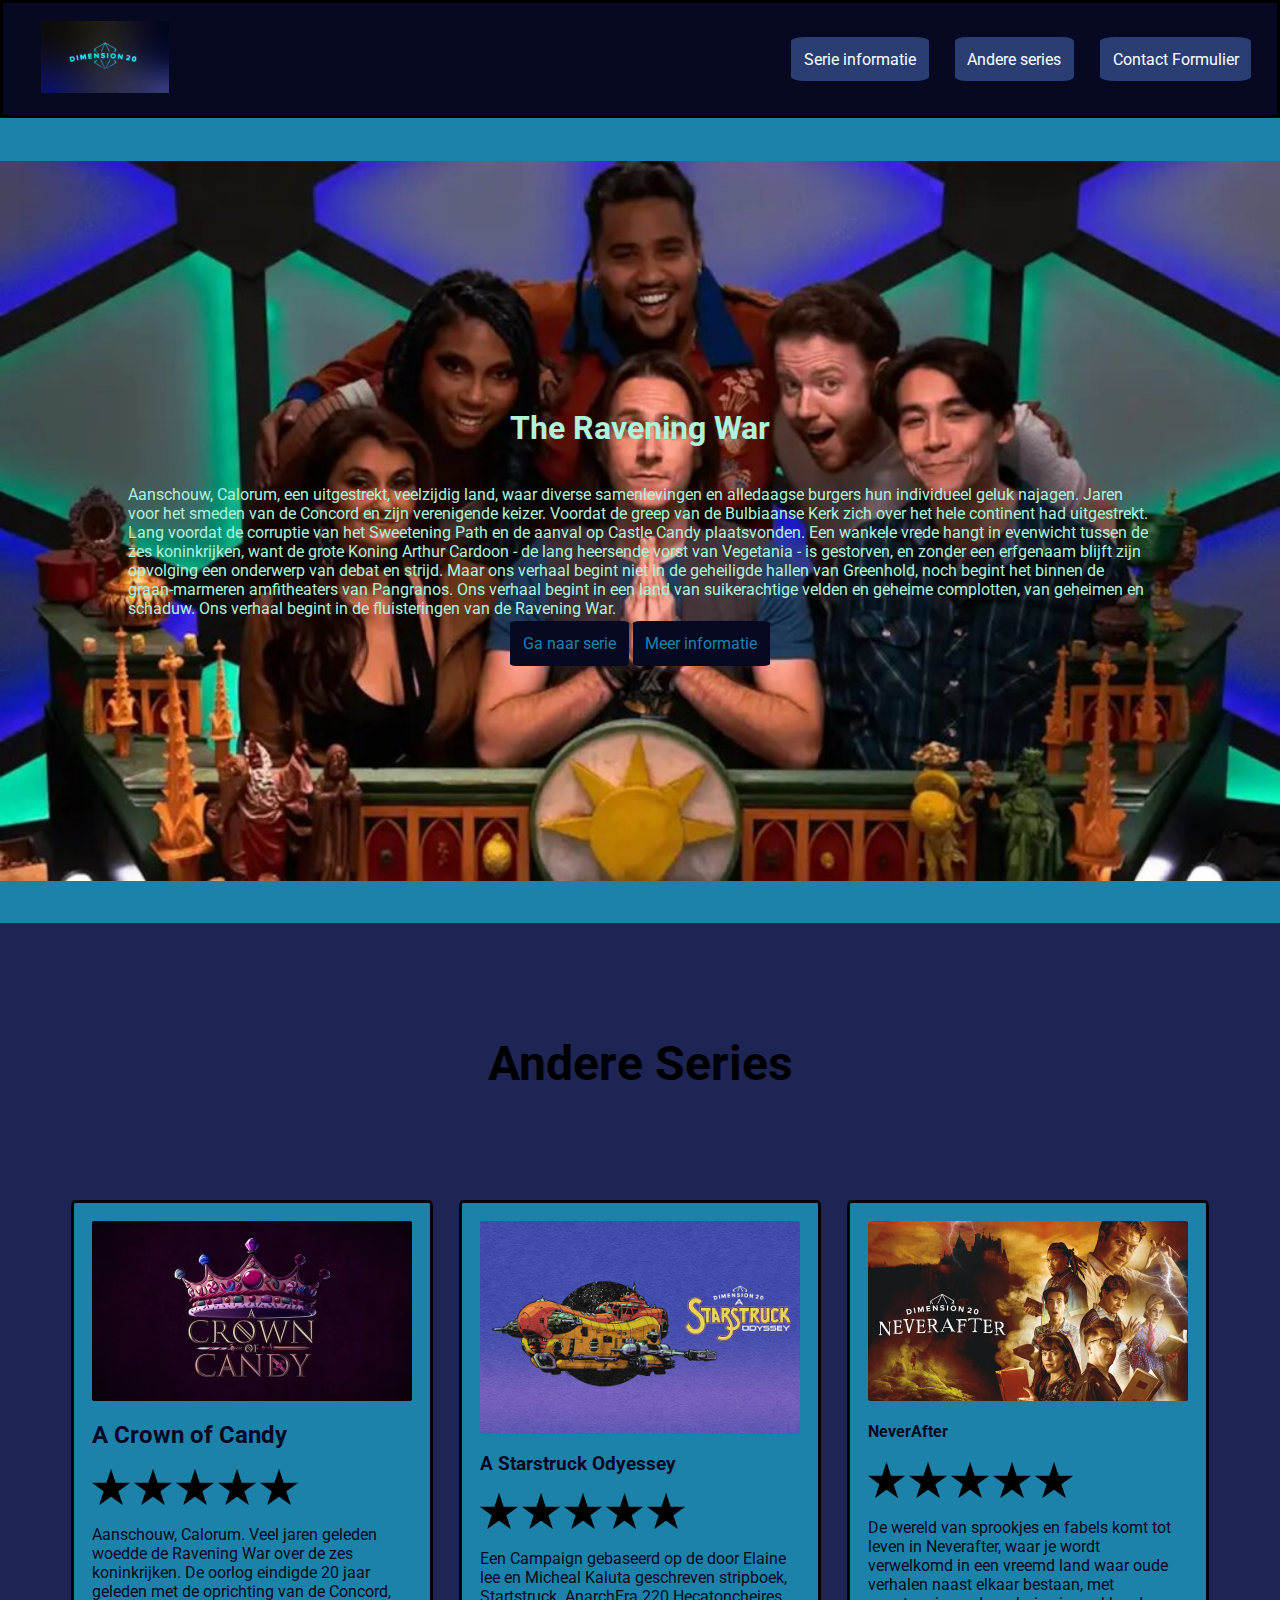
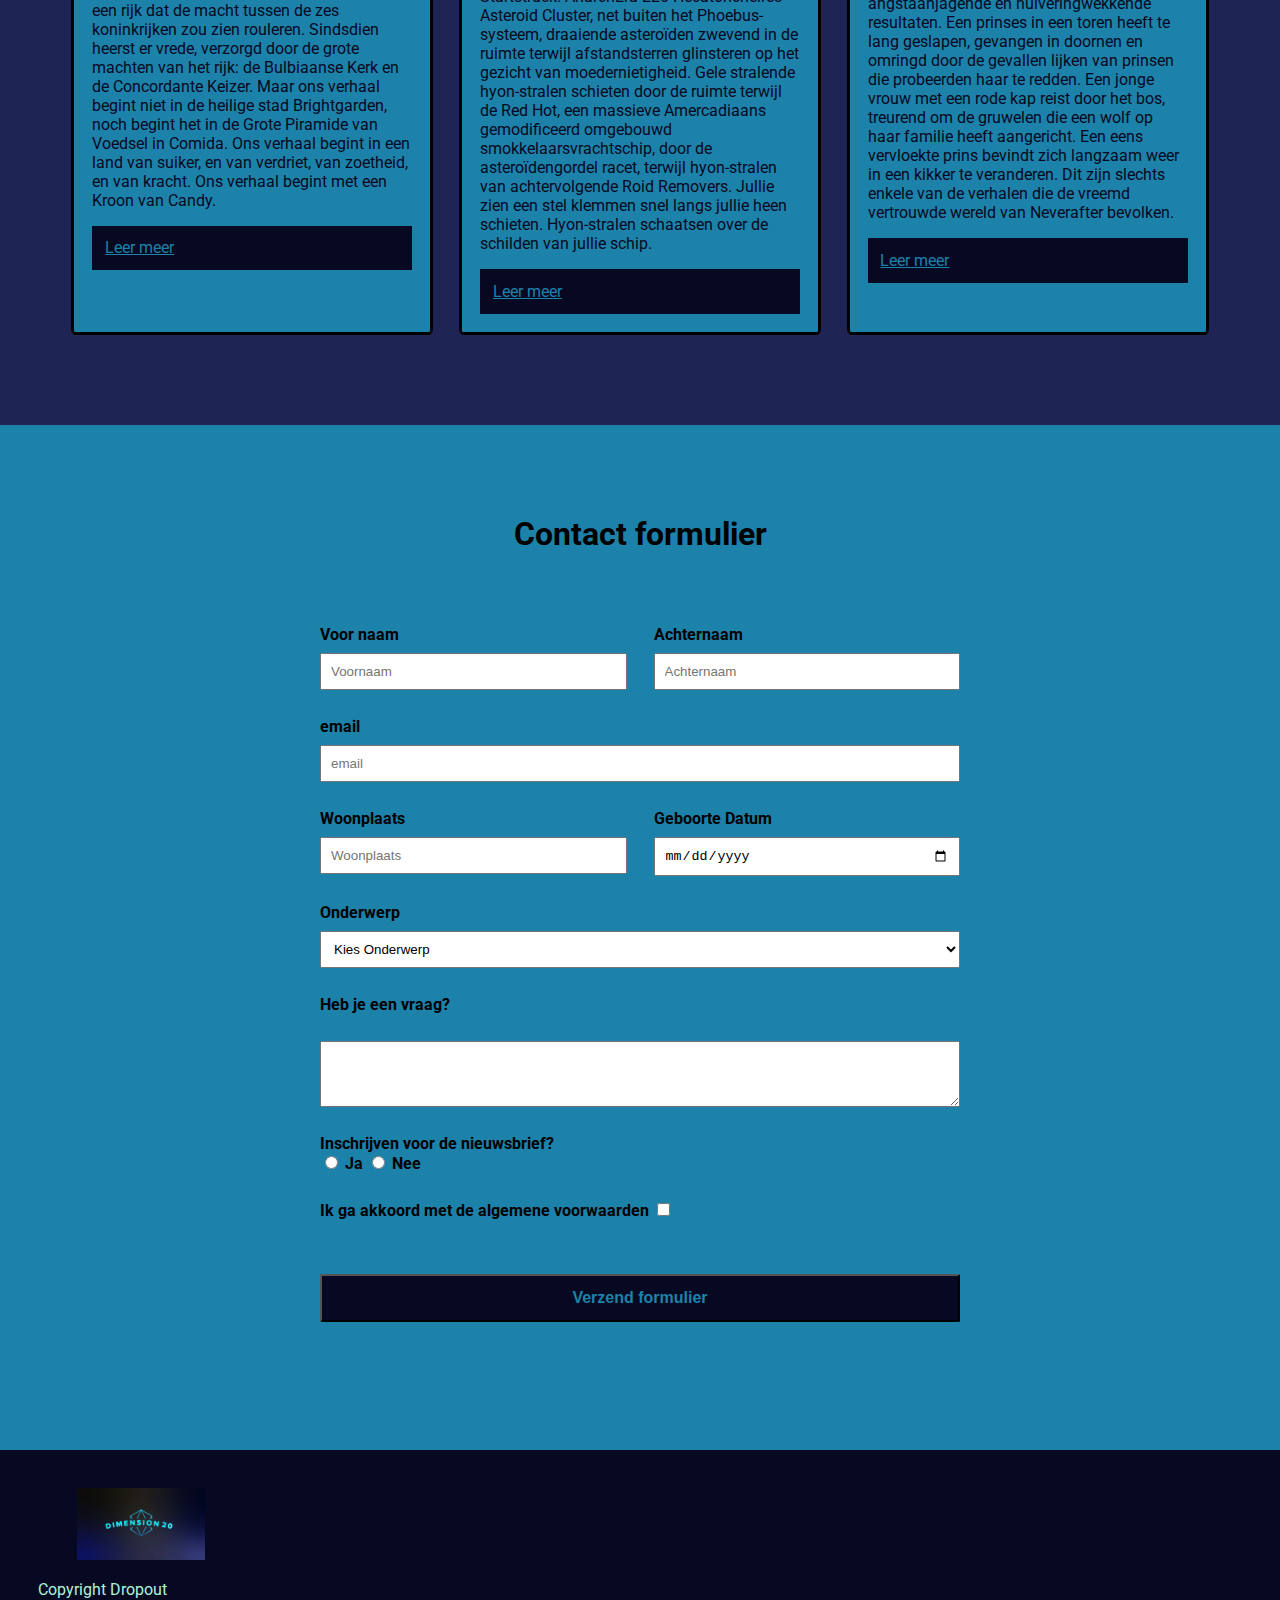
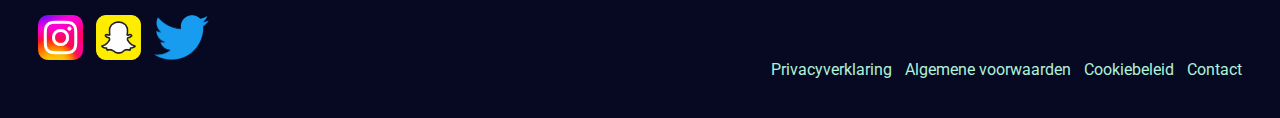
<file: index.html>
<!DOCTYPE html>
<html lang="en">

<head>
    <meta charset="UTF-8">
    <meta name="viewport" content="width=device-width, initial-scale=1.0">
    <title>The Ravening War</title>
    <link rel="stylesheet" href="CSS/style.css">

    <link rel="preconnect" href="https://fonts.googleapis.com">
    <link rel="preconnect" href="https://fonts.gstatic.com" crossorigin>
    <link href="https://fonts.googleapis.com/css2?family=Roboto:wght@300&display=swap" rel="stylesheet">
    <link href="https://fonts.googleapis.com/css2?family=Roboto:wght@300;700&display=swap" rel="stylesheet">

</head>

<body>
    <nav>
        <div id="LogoHeader">
            <img class="Logo" src="docs/assets/Dimension 20 Logo.jpeg" alt="Logo">
        </div>
        <div id="NavLinkContainer">
            <a href="index.html#ContainerTextHeader">Serie informatie</a>
            <a href="index.html#ContainerSecondArticles">Andere series</a>
            <a href="index.html#FormContainer">Contact Formulier</a>
        </div>
    </nav>
    <main>
        <header>
            <div id="ContainerTextHeader">
                <div class="ContainerText">
                    <h1 class="Titel">The Ravening War</h1>
                    <p>Aanschouw, Calorum, een uitgestrekt, veelzijdig land, waar diverse samenlevingen en alledaagse
                        burgers hun individueel geluk najagen. Jaren voor het smeden van de Concord en zijn verenigende
                        keizer. Voordat de greep van de Bulbiaanse Kerk zich over het hele continent had uitgestrekt.
                        Lang voordat de corruptie van het Sweetening Path en de aanval op Castle Candy plaatsvonden. Een
                        wankele vrede hangt in evenwicht tussen de zes koninkrijken, want de grote Koning Arthur Cardoon
                        - de lang heersende vorst van Vegetania - is gestorven, en zonder een erfgenaam blijft zijn
                        opvolging een onderwerp van debat en strijd. Maar ons verhaal begint niet in de geheiligde
                        hallen van Greenhold, noch begint het binnen de graan-marmeren amfitheaters van Pangranos. Ons
                        verhaal begint in een land van suikerachtige velden en geheime complotten, van geheimen en
                        schaduw. Ons verhaal begint in de fluisteringen van de Ravening War.</p>
                    <div>
                        <a href="Link">Ga naar serie</a>
                        <a href="link">Meer informatie</a>
                    </div>
                </div>
        </header>

        <section id="ContainerSecondArticles">
            <div class="ContainArticles">
                <h6>Andere Series</h6>
                <div id="Articles">
                    <article>
                        <img src="docs/assets/A Crown of Candy.avif" alt="A crown of Candy">
                        <h2>A Crown of Candy</h2>
                        <div class="Rating">
                            <img src="docs/assets/StarFIlled.png" alt="img">
                            <img src="docs/assets/StarFIlled.png" alt="img">
                            <img src="docs/assets/StarFIlled.png" alt="img">
                            <img src="docs/assets/StarFIlled.png" alt="img">
                            <img src="docs/assets/StarFIlled.png" alt="img">
                        </div>
                        <p>Aanschouw, Calorum. Veel jaren geleden woedde de Ravening War over de zes koninkrijken. De
                            oorlog
                            eindigde 20 jaar geleden met de oprichting van de Concord, een rijk dat de macht tussen de
                            zes
                            koninkrijken zou zien rouleren. Sindsdien heerst er vrede, verzorgd door de grote machten
                            van
                            het rijk: de Bulbiaanse Kerk en de Concordante Keizer. Maar ons verhaal begint niet in de
                            heilige stad Brightgarden, noch begint het in de Grote Piramide van Voedsel in Comida. Ons
                            verhaal begint in een land van suiker, en van verdriet, van zoetheid, en van kracht. Ons
                            verhaal
                            begint met een Kroon van Candy.</p>
                        <a href="">Leer meer</a>
                    </article>
                    <article>
                        <img src="docs/assets/Starstruck Odyessey.jpeg" alt="Starstruck Odyessey">
                        <h3>A Starstruck Odyessey</h3>
                        <div class="Rating">
                            <img src="docs/assets/StarFIlled.png" alt="img">
                            <img src="docs/assets/StarFIlled.png" alt="img">
                            <img src="docs/assets/StarFIlled.png" alt="img">
                            <img src="docs/assets/StarFIlled.png" alt="img">
                            <img src="docs/assets/StarFIlled.png" alt="img">
                        </div>
                        <p>Een Campaign gebaseerd op de door Elaine lee en Micheal Kaluta geschreven stripboek,
                            Startstruck.
                            AnarchEra 220 Hecatoncheires Asteroid Cluster, net buiten het Phoebus-systeem, draaiende
                            asteroïden zwevend in de ruimte terwijl afstandsterren glinsteren op het gezicht van
                            moedernietigheid. Gele stralende hyon-stralen schieten door de ruimte terwijl de Red Hot,
                            een
                            massieve Amercadiaans gemodificeerd omgebouwd smokkelaarsvrachtschip, door de
                            asteroïdengordel
                            racet, terwijl hyon-stralen van achtervolgende Roid Removers. Jullie zien een stel klemmen
                            snel
                            langs jullie heen schieten. Hyon-stralen schaatsen over de schilden van jullie schip.
                        </p>
                        <a href="">Leer meer</a>
                    </article>
                    <article>
                        <img src="docs/assets/NeverAfter.avif" alt="NeverAfter">
                        <h4>NeverAfter</h4>
                        <div class="Rating">
                            <img src="docs/assets/StarFIlled.png" alt="img">
                            <img src="docs/assets/StarFIlled.png" alt="img">
                            <img src="docs/assets/StarFIlled.png" alt="img">
                            <img src="docs/assets/StarFIlled.png" alt="img">
                            <img src="docs/assets/StarFIlled.png" alt="img">
                        </div>
                        <p>De wereld van sprookjes en fabels komt tot leven in Neverafter, waar je wordt verwelkomd in
                            een
                            vreemd land waar oude verhalen naast elkaar bestaan, met angstaanjagende en
                            huiveringwekkende
                            resultaten. Een prinses in een toren heeft te lang geslapen, gevangen in doornen en omringd
                            door
                            de gevallen lijken van prinsen die probeerden haar te redden. Een jonge vrouw met een rode
                            kap
                            reist door het bos, treurend om de gruwelen die een wolf op haar familie heeft aangericht.
                            Een
                            eens vervloekte prins bevindt zich langzaam weer in een kikker te veranderen. Dit zijn
                            slechts
                            enkele van de verhalen die de vreemd vertrouwde wereld van Neverafter bevolken.</p>
                        <a href="">Leer meer</a>
                    </article>
                </div>
            </div>
        </section>
        <section id="FormContainer">
            <form action="/Contact.html">
                <h5 class="Titel">Contact formulier</h5>
                <div class=" FormNamesInput">
                    <div class="formfield">
                        <label for="First Name">Voor naam</label>
                        <input class="InputField" type="text" name="First-Name" id="First-Name" placeholder="Voornaam">
                    </div>
                    <div class="formfield">
                        <label for="Last Name">Achternaam</label>
                        <input class="InputField" type="text" name="Last-Name" id="Last-Name" placeholder="Achternaam">
                    </div>
                </div>
                <div class="formfield">
                    <label for="eMail">email</label>
                    <input class="InputField" type="email" placeholder="email">
                </div>
                <div class="FormNamesInput">
                    <div class="formfield">
                        <Label for="Residence">Woonplaats</Label>
                        <input class="InputField" type="text" name="" id="" placeholder="Woonplaats">
                    </div>
                    <div class="formfield">
                        <label for="DateOfBirth">Geboorte Datum</label>
                        <input class="InputField" type="date">
                    </div>
                </div>
                <div class="formfield">
                    <label for="Subject">Onderwerp</label>
                    <select class="InputField" type="" name="" id="">
                        <option value="ChooseSubject">Kies Onderwerp</option>
                        <option value="Me">Over een serie</option>
                        <option value="MeWork">Over producten</option>
                        <option value="MeOther">Overige</option>
                    </select>
                </div>
                <label for="text">Heb je een vraag?</label>
                <textarea name="message" rows="4" cols="3" placeholder="Vraag?">
                    </textarea>

                <div>
                    <label for="Inschrijven">Inschrijven voor de nieuwsbrief?</label>
                    <div>
                        <input type="radio" id="Ja" name="Menu" value="Ja">
                        <label for="Ja">Ja</label>

                        <input type="radio" id="Nee" name="Menu" value="Nee">
                        <label for="Nee">Nee</label>
                    </div>
                </div>
                <div>
                    <label for="Akkoord">Ik ga akkoord met de algemene voorwaarden</label>
                    <input type="checkbox" name="Akkoord" id="Akkoord">
                </div>
                <button class="button">Verzend formulier</button>

            </form>
        </section>
    </main>
    <footer>
        <div>
            <img class="Logo" src="docs/assets/Dimension 20 Logo.jpeg" alt="Logo Dimension 20">
            <p>
                Copyright Dropout
            </p>
            <div id="FooterLogos">
                <img src="docs/assets/Instagram_logo_2022.svg.webp" alt="Instagram">
                <img src="docs/assets/snapchat-logo-2D9C3E7ADA-seeklogo.com.png" alt="Snapchat">
                <img src="docs/assets/Logo_of_Twitter.svg.png" alt="Twitter">
            </div>
        </div>
        <div id="LinkNav">
            <a href="link">Privacyverklaring</a>
            <a href="link">Algemene voorwaarden</a>
            <a href="link">Cookiebeleid</a>
            <a href="link">Contact</a>
        </div>

    </footer>
    </main>
</body>

</html>
</file>
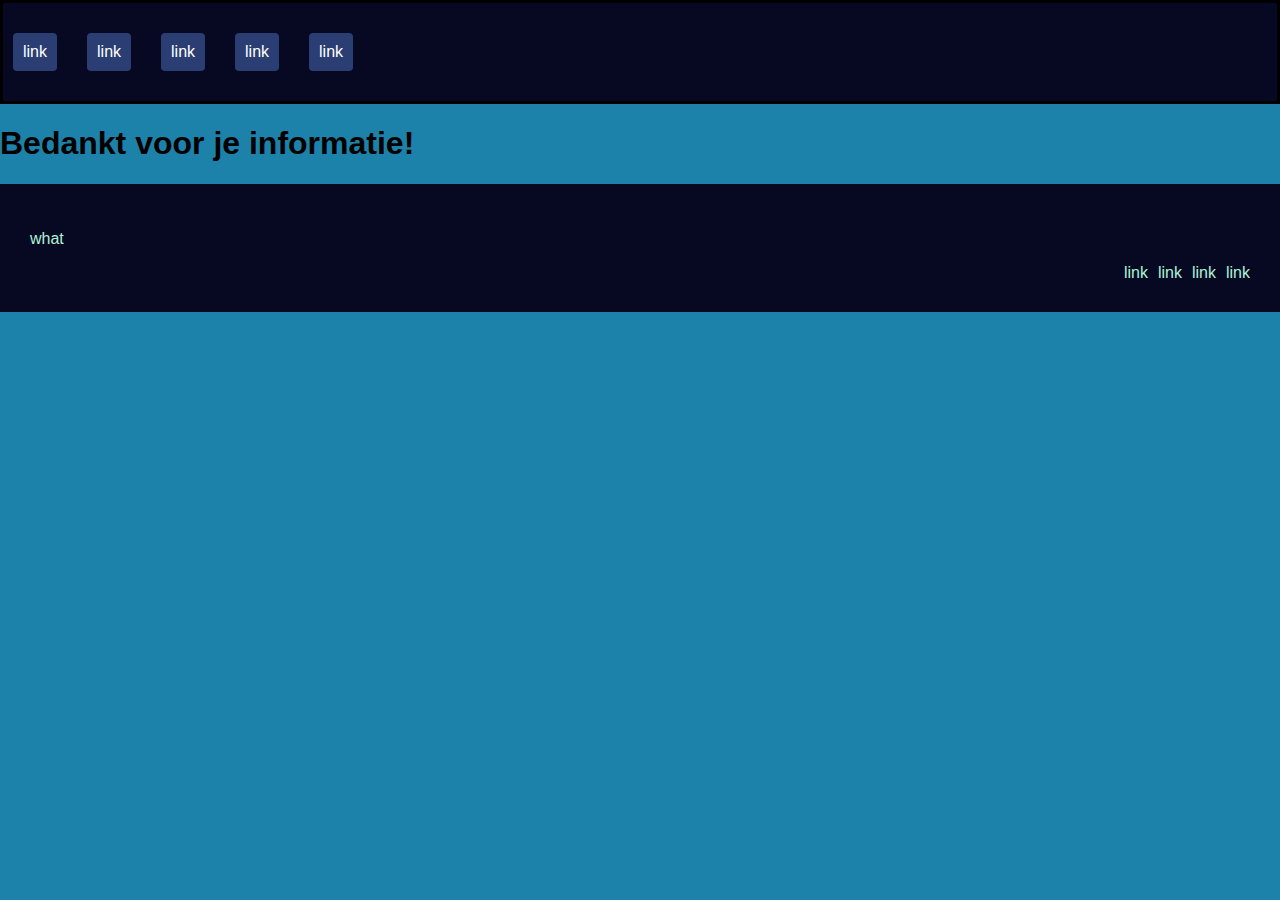
<file: Images/Contact.html>
<!DOCTYPE html>
<html lang="en">

<head>
    <meta charset="UTF-8">
    <meta name="viewport" content="width=device-width, initial-scale=1.0">
    <title>Bedankt!</title>
    <link rel="stylesheet" href="CSS/style.css">
</head>

<body>
    <main>
        <nav>
            <div id="NavLinkContainer">
                <a href="link">link</a>
                <a href="link">link</a>
                <a href="link">link</a>
                <a href="link">link</a>
                <a href="link">link</a>
            </div>
        </nav>
        <h1>Bedankt voor je informatie!</h1>
        <footer>
            <p>
                what
            </p>
            <div id="LinkNav">
                <a href="link">link</a>
                <a href="link">link</a>
                <a href="link">link</a>
                <a href="link">link</a>
            </div>

        </footer>
    </main>
</body>

</html>
</file>
<file: CSS/style.css>
@media screen {
    body {
        margin: 0%;
        background-color: #1d82aa;
        font-family: 'Roboto', sans-serif;
    }

    colors {
        color: #070922, #1e2454, #2a3e73, #1d82aa, #1e2454;
    }

    h5 {
        display: flex;
        justify-content: center;
        margin-bottom: 5vh;
        margin-top: 10vh;
    }

    /*Nav settings*/

    .Logo {
        width: 10vw;
        padding-left: 3vw;
    }


    nav {
        display: flex;
        justify-content: space-between;
        background-color: #070922;
        border: azure, azure, black, azure;
        border-style: solid;
        padding-top: 2vh;
        padding-bottom: 2vh;
        align-items: center;
        top: 0;
        position: sticky;

        /*Om de overlap van article groei over nav te voorkomen*/
        z-index: 1;
    }

    #NavLinkContainer {
        margin-right: 2vw;
        display: flex;
        flex-direction: row;
        justify-content: end;
        gap: 2vw;
    }

    nav a {
        background-color: #2a3e73;
        padding: 1vw;
        border-radius: 10%;
        color: white;
        text-decoration: none;
        transition: .5s;

    }

    nav a:hover {
        background-color: #1d82aa;
    }

    label {
        font-weight: bold;

    }

    /*header section*/

    #ContainerTextHeader {
        background-image: url("../docs/assets/RaveningWar.jpeg");
        background-position: center;
        background-repeat: no-repeat;
        background-size: 100vw;
        color: #AEF2D9;
        display: flex;
        flex-direction: column;
        align-items: center;
        justify-content: center;
    }

    .ContainerText {
        display: flex;
        flex-direction: column;
        max-width: 80vw;
        justify-content: center;
        align-items: center;
        padding-bottom: 30vh;
        padding-top: 30vh;
    }

    #ContainerTextHeader a {
        text-decoration: none;
        color: #1d82aa;
        background-color: #070922;
        padding: 1vw;
        border-radius: 5%;
        transition: .5s;
    }

    #ContainerTextHeader a:hover {
        background-color: #2a3e73;
    }

    /* Articles section */
    #ContainerSecondArticles {
        display: flex;
        justify-content: center;
        background-color: #1e2454;
        flex-direction: row;
    }

    .ContainArticles {
        display: flex;
        flex-direction: column;
        align-items: center;
    }

    h6 {
        font-size: 3rem;
        margin-bottom: 2vh;
    }

    #Articles {
        display: flex;
        flex-direction: row;
        gap: 2vw;
        top: 0;
        padding-top: 10vh;
        padding-bottom: 10vh;
    }

    article {
        background-color: #1d82aa;
        color: #070922;
        display: flex;
        flex-direction: column;
        text-align: start;
        padding: 2vh;
        border: black;
        border-style: solid;
        border-radius: 1%;
        max-width: 25vw;
        transition: 1s;
    }

    article img {
        border-radius: 1%;
    }

    article a {
        background-color: #070922;
        color: #1d82aa;
        padding: 1vw;
    }

    article a:hover {
        background-color: #2a3e73;
    }

    .Titel {
        font-size: 2rem;
    }

    article:hover {
        transform: scale(1.1);
    }

    .Rating img {
        height: 4vh;
    }

    /* Form Section */
    #FormContainer {
        display: flex;
        justify-content: center;
    }

    form {
        display: flex;
        justify-content: start;
        flex-direction: column;
        width: 50vw;
        padding-bottom: 10vw;
        gap: 3vh;
    }

    .FormNamesInput {
        display: flex;
        flex-direction: row;
        gap: 3vh;
    }

    .formfield {
        display: flex;
        flex-direction: column;
        gap: 1vh;
        flex: 1;
    }

    .InputField {
        padding: 1vh;
    }

    /* Footer Section */
    footer {
        background-color: #070922;
        padding: 3vw;
    }

    footer a {
        color: #AEF2D9;
        text-decoration: none;
    }


    #FooterLogos {
        display: flex;
        height: 5vh;
        gap: 1vw;
    }


    footer p {
        color: #AEF2D9;
    }



    #LinkNav {
        display: flex;
        flex-direction: row;
        justify-content: end;
        gap: 1vw;
    }

    .button {
        background-color: #070922;
        color: #1d82aa;
        padding: 1vw;
        border-radius: 1%;
        font-size: 1rem;
        font-weight: bold;
        margin-top: 3vh;
        transition: .5s;

    }

    .button:hover {
        background-color: #2a3e73;
    }
}

@media (max-width:480px) {

    nav {
        position: relative;
        flex-direction: column;
    }

    .Logo {
        padding-left: 0vw;
        width: 20vw;
    }

    #ContainerTextHeader {
        background-size: auto;
    }

    .ContainerText {
        padding-bottom: 8vh;
        padding-top: 8vh;
    }

    #NavLinkContainer {
        flex-direction: column;
        align-items: center;
        margin-top: 3vh;
    }

    body {
        max-width: 100vw;
    }

    form {
        width: 90vw;
        gap: 2vh;
    }

    .FormNamesInput {
        flex-direction: column;
    }

    .formfield {
        flex-direction: column;
        align-items: stretch;
    }

    #Articles {
        flex-direction: column;
        padding: 0%;
        padding-top: 2vh;
        padding-bottom: 2vh;
    }

    .button {
        padding: 3vh;
    }

    article {
        max-width: 90vw;
    }

    #LinkNav {
        flex-direction: column;
    }
}
</file>
<file: Images/CSS/style.css>
@media screen {
    body {
        margin: 0px;
        background-color: #1d82aa;
        font-family: 'Roboto', sans-serif;
    }

    colors {
        color: #070922, #1e2454, #2a3e73, #1d82aa, #1e2454;
    }

    h5 {
        display: flex;
        justify-content: center;
        margin-bottom: 20px;
        margin-top: 10vh;
    }

    /*Nav settings*/

    .Logo {
        width: 10vw;
        padding-left: 3vw;
    }


    nav {
        display: flex;
        justify-content: space-between;
        background-color: #070922;
        border: azure, azure, black, azure;
        border-style: solid;
        padding-top: 20px;
        padding-bottom: 20px;
        align-items: center;
        top: 0;
        position: sticky;

        /*Om de overlap van article groei over nav te voorkomen*/
        z-index: 1;
    }

    #NavLinkContainer {
        margin-right: 2vw;
        display: flex;
        flex-direction: row;
        justify-content: end;
        gap: 30px;
        padding: 10px;
    }

    nav a {
        background-color: #2a3e73;
        padding: 10px;
        border-radius: 10%;
        color: white;
        text-decoration: none;
        transition: .5s;

    }

    nav a:hover {
        background-color: #1d82aa;
    }

    label {
        font-weight: bold;

    }

    /*header section*/

    #ContainerTextHeader {
        background-image: url("docs/assets/RaveningWar.jpeg");
        background-position: center;
        background-repeat: no-repeat;
        background-size: 100vw;
        color: #AEF2D9;
        display: flex;
        flex-direction: column;
        align-items: center;
        justify-content: center;
    }

    .ContainerText {
        display: flex;
        flex-direction: column;
        max-width: 80vw;
        justify-content: center;
        align-items: center;
        padding-bottom: 90px;
        padding-top: 90px;
    }

    #ContainerTextHeader a {
        text-decoration: none;
        color: #1d82aa;
        background-color: #070922;
        padding: 10px;
        border-radius: 5%;
        transition: .5s;
    }

    #ContainerTextHeader a:hover {
        background-color: #2a3e73;
    }

    /* Articles section */
    #ContainerSecondArticles {
        display: flex;
        justify-content: center;
        background-color: #1e2454;
        flex-direction: row;
    }

    #Articles {
        display: flex;
        flex-direction: row;
        gap: 2vw;
        top: 0;
        padding-top: 10vh;
        padding-bottom: 10vh;
    }

    article {
        background-color: #1d82aa;
        color: #070922;
        display: flex;
        flex-direction: column;
        text-align: start;
        padding: 20px;
        border: black;
        border-style: solid;
        border-radius: 10px;
        max-width: 25vw;
        transition: 1s;
    }

    article img {
        border-radius: 5px;
    }

    article a {
        background-color: #070922;
        color: #1d82aa;
        padding: 10px;
    }

    article a:hover {
        background-color: #2a3e73;
    }

    .Titel {
        font-size: 2rem;
    }

    article:hover {
        transform: scale(1.1);
    }

    .Rating img {
        height: 25px;
    }

    /* Form Section */
    #FormContainer {
        display: flex;
        justify-content: center;
    }

    form {
        display: flex;
        justify-content: start;
        flex-direction: column;
        width: 50vw;
        padding-bottom: 10vw;
        gap: 20px;
    }

    .FormNamesInput {
        display: flex;
        flex-direction: row;
        gap: 10px;
    }

    .formfield {
        display: flex;
        flex-direction: column;
        gap: 10px;
        flex: 1;
    }

    .InputField {
        padding: 10px;
    }

    /* Footer Section */
    footer {
        background-color: #070922;
        padding: 30px;
    }

    footer a {
        color: #AEF2D9;
        text-decoration: none;
    }

    #FooterLogos {
        display: flex;
        height: 40px;
        gap: 10px;
    }


    footer p {
        color: #AEF2D9;
    }

    #LinkNav {
        display: flex;
        flex-direction: row;
        justify-content: end;
        gap: 10px;
    }

    .button {
        background-color: #070922;
        color: #1d82aa;
        padding: 10px;
        border-radius: 5px;
        font-size: 1rem;
        font-weight: bold;
        margin-top: 25px;
        transition: .5s;

    }

    .button:hover {
        background-color: #2a3e73;
    }
}

@media (max-width:480px) {

    nav {
        position: relative;
        flex-direction: column;
    }

    .Logo {
        padding-left: 0px;
        width: 20vw;
    }

    #ContainerTextHeader {
        background-size: auto;
    }

    #NavLinkContainer {
        flex-direction: column;
        align-items: center;
    }

    body {
        max-width: 100vw;
    }

    form {
        width: 90vw;
        gap: 10px;
    }

    .FormNamesInput {
        flex-direction: column;
    }

    .formfield {
        flex-direction: column;
        align-items: stretch;
    }

    #Articles {
        flex-direction: column;
        padding: 0px;
        padding-top: 2vh;
        padding-bottom: 2vh;
    }

    .button {
        padding: 20px;
    }

    article {
        max-width: 90vw;
    }

    #LinkNav {
        flex-direction: column;
    }
}
</file>
